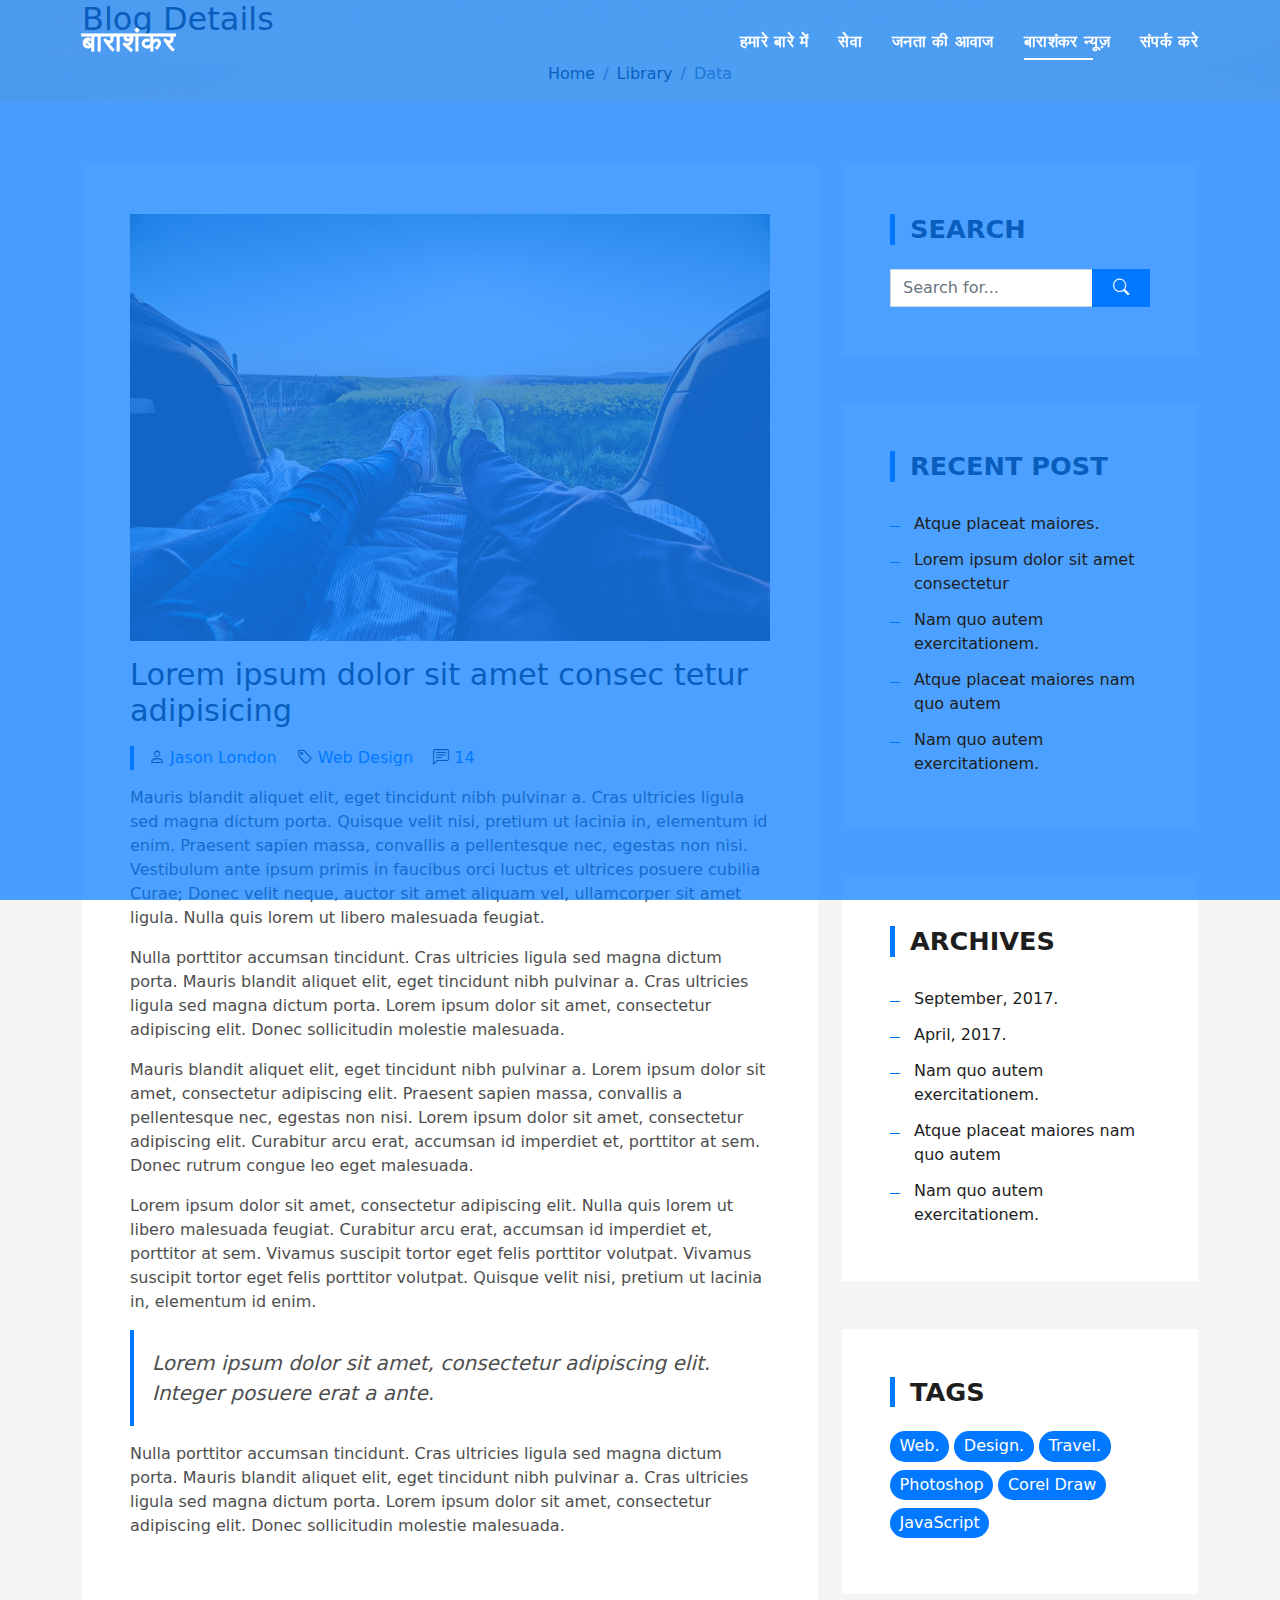
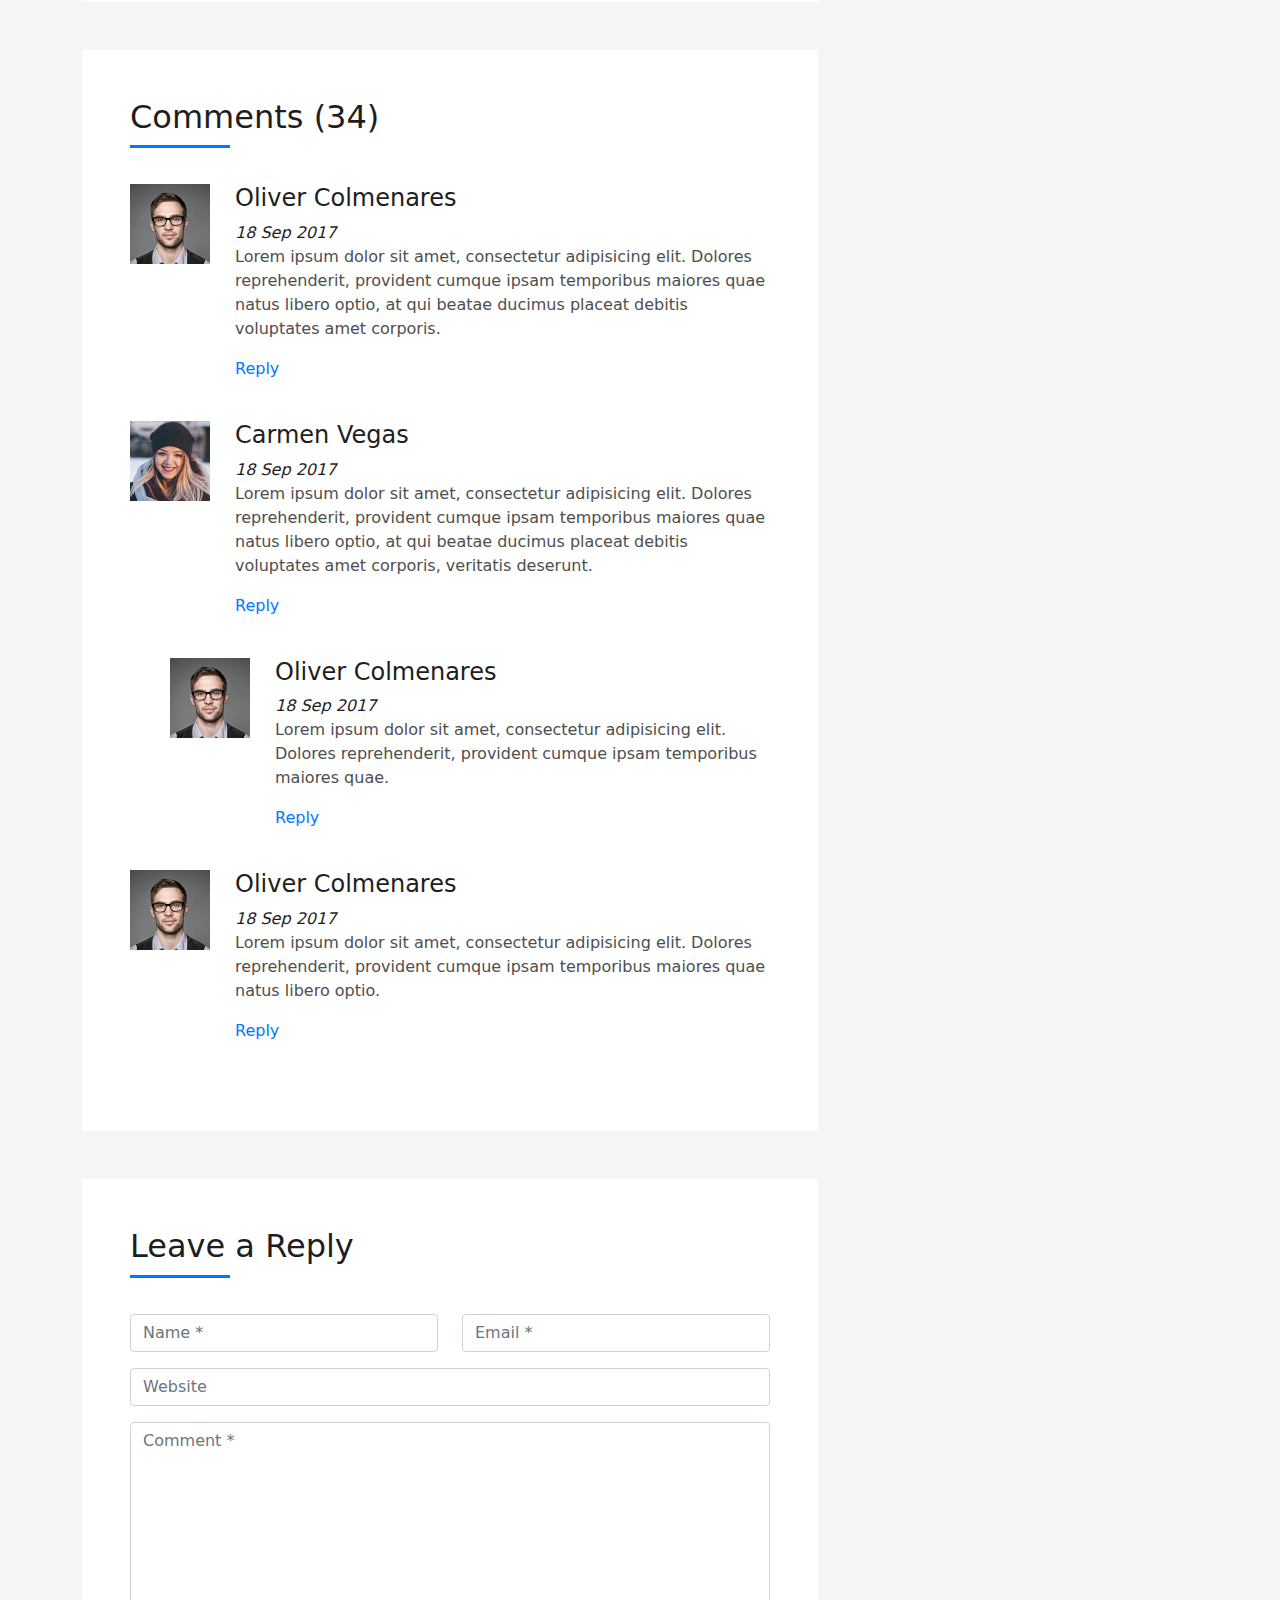
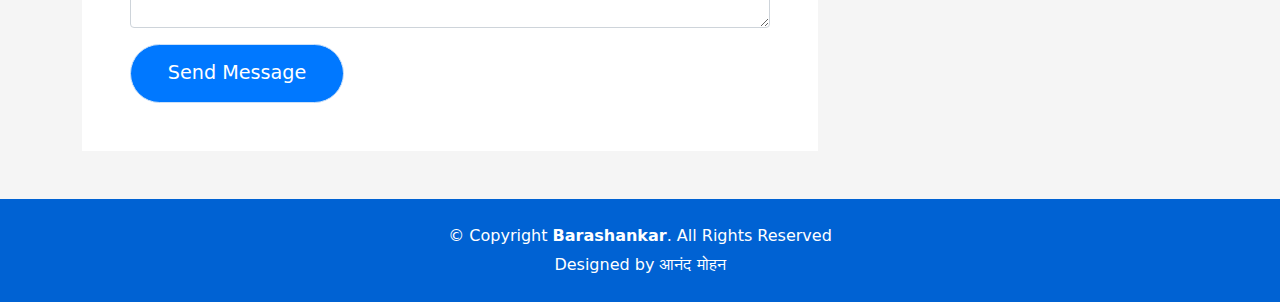
<file: blog-2.html>
<!DOCTYPE html>
<html lang="en">

<head>
  <meta charset="utf-8">
  <meta content="width=device-width, initial-scale=1.0" name="viewport">

  <title>Barashankar</title>
  <meta content="" name="description">
  <meta content="" name="keywords">

  <!-- Favicons -->
  <link href="assets/img/favicon.png" rel="icon">
  <link href="assets/img/apple-touch-icon.png" rel="apple-touch-icon">

  <!-- Vendor CSS Files -->
  <link href="assets/vendor/bootstrap/css/bootstrap.min.css" rel="stylesheet">
  <link href="assets/vendor/bootstrap-icons/bootstrap-icons.css" rel="stylesheet">
  <link href="assets/vendor/glightbox/css/glightbox.min.css" rel="stylesheet">
  <link href="assets/vendor/swiper/swiper-bundle.min.css" rel="stylesheet">

  <!-- Template Main CSS File -->
  <link href="assets/css/style.css" rel="stylesheet">

  
</head>

<body>

  <!-- ======= Header ======= -->
  <header id="header" class="fixed-top">
    <div class="container d-flex align-items-center justify-content-between">

      <h1 class="logo"><a href="index.html">बाराशंकर</a></h1>
     

      <nav id="navbar" class="navbar">
        <ul>
          <li><a class="nav-link scrollto active" href="#hero"></a></li>
          <li><a class="nav-link scrollto" href="#about">हमारे बारे में</a></li>
          <li><a class="nav-link scrollto" href="#services">सेवा</a></li>
          <li><a class="nav-link scrollto " href="#work">जनता की आवाज</a></li>
          <li><a class="nav-link scrollto " href="#blog"> बाराशंकर न्यूज़ </a></li>
         
          <li><a class="nav-link scrollto" href="#contact">संपर्क करे</a></li>
        </ul>
        <i class="bi bi-list mobile-nav-toggle"></i>
      </nav><!-- .navbar -->

    </div>
  </header><!-- End Header -->

  <div class="intro intro-single route bg-image" style="background-image: url(assets/img/overlay-bg.jpg)">
    <div class="overlay-mf"></div>
    <div class="intro-content display-table">
      <div class="table-cell">
        <div class="container">
          <h2 class="intro-title mb-4">Blog Details</h2>
          <ol class="breadcrumb d-flex justify-content-center">
            <li class="breadcrumb-item">
              <a href="#">Home</a>
            </li>
            <li class="breadcrumb-item">
              <a href="#">Library</a>
            </li>
            <li class="breadcrumb-item active">Data</li>
          </ol>
        </div>
      </div>
    </div>
  </div>

  <main id="main">

    <!-- ======= Blog Single Section ======= -->
    <section class="blog-wrapper sect-pt4" id="blog">
      <div class="container">
        <div class="row">
          <div class="col-md-8">
            <div class="post-box">
              <div class="post-thumb">
                <img src="assets/img/post-1.jpg" class="img-fluid" alt="">
              </div>
              <div class="post-meta">
                <h1 class="article-title">Lorem ipsum dolor sit amet consec tetur adipisicing</h1>
                <ul>
                  <li>
                    <span class="bi bi-person"></span>
                    <a href="#">Jason London</a>
                  </li>
                  <li>
                    <span class="bi bi-tag"></span>
                    <a href="#">Web Design</a>
                  </li>
                  <li>
                    <span class="bi bi-chat-left-text"></span>
                    <a href="#">14</a>
                  </li>
                </ul>
              </div>
              <div class="article-content">
                <p>
                  Mauris blandit aliquet elit, eget tincidunt nibh pulvinar a. Cras ultricies ligula sed magna dictum
                  porta. Quisque velit
                  nisi, pretium ut lacinia in, elementum id enim. Praesent sapien massa, convallis a pellentesque
                  nec, egestas non nisi. Vestibulum ante ipsum primis in faucibus orci luctus et ultrices posuere
                  cubilia Curae; Donec velit neque, auctor sit amet aliquam vel, ullamcorper sit amet ligula.
                  Nulla quis lorem ut libero malesuada feugiat.
                </p>
                <p>
                  Nulla porttitor accumsan tincidunt. Cras ultricies ligula sed magna dictum porta. Mauris blandit
                  aliquet elit, eget tincidunt
                  nibh pulvinar a. Cras ultricies ligula sed magna dictum porta. Lorem ipsum dolor sit amet,
                  consectetur adipiscing elit. Donec sollicitudin molestie malesuada.
                </p>
                <p>
                  Mauris blandit aliquet elit, eget tincidunt nibh pulvinar a. Lorem ipsum dolor sit amet, consectetur
                  adipiscing elit. Praesent
                  sapien massa, convallis a pellentesque nec, egestas non nisi. Lorem ipsum dolor sit amet,
                  consectetur adipiscing elit. Curabitur arcu erat, accumsan id imperdiet et, porttitor at
                  sem. Donec rutrum congue leo eget malesuada.
                </p>
                <p>
                  Lorem ipsum dolor sit amet, consectetur adipiscing elit. Nulla quis lorem ut libero malesuada feugiat.
                  Curabitur arcu erat,
                  accumsan id imperdiet et, porttitor at sem. Vivamus suscipit tortor eget felis porttitor
                  volutpat. Vivamus suscipit tortor eget felis porttitor volutpat. Quisque velit nisi, pretium
                  ut lacinia in, elementum id enim.
                </p>
                <blockquote class="blockquote">
                  <p class="mb-0">Lorem ipsum dolor sit amet, consectetur adipiscing elit. Integer posuere erat a ante.</p>
                </blockquote>
                <p>
                  Nulla porttitor accumsan tincidunt. Cras ultricies ligula sed magna dictum porta. Mauris blandit
                  aliquet elit, eget tincidunt
                  nibh pulvinar a. Cras ultricies ligula sed magna dictum porta. Lorem ipsum dolor sit amet,
                  consectetur adipiscing elit. Donec sollicitudin molestie malesuada.
                </p>
              </div>
            </div>
            <div class="box-comments">
              <div class="title-box-2">
                <h4 class="title-comments title-left">Comments (34)</h4>
              </div>
              <ul class="list-comments">
                <li>
                  <div class="comment-avatar">
                    <img src="assets/img/testimonial-2.jpg" alt="">
                  </div>
                  <div class="comment-details">
                    <h4 class="comment-author">Oliver Colmenares</h4>
                    <span>18 Sep 2017</span>
                    <p>
                      Lorem ipsum dolor sit amet, consectetur adipisicing elit. Dolores reprehenderit, provident cumque
                      ipsam temporibus maiores
                      quae natus libero optio, at qui beatae ducimus placeat debitis voluptates amet corporis.
                    </p>
                    <a href="3">Reply</a>
                  </div>
                </li>
                <li>
                  <div class="comment-avatar">
                    <img src="assets/img/testimonial-4.jpg" alt="">
                  </div>
                  <div class="comment-details">
                    <h4 class="comment-author">Carmen Vegas</h4>
                    <span>18 Sep 2017</span>
                    <p>
                      Lorem ipsum dolor sit amet, consectetur adipisicing elit. Dolores reprehenderit, provident cumque
                      ipsam temporibus maiores
                      quae natus libero optio, at qui beatae ducimus placeat debitis voluptates amet corporis,
                      veritatis deserunt.
                    </p>
                    <a href="3">Reply</a>
                  </div>
                </li>
                <li class="comment-children">
                  <div class="comment-avatar">
                    <img src="assets/img/testimonial-2.jpg" alt="">
                  </div>
                  <div class="comment-details">
                    <h4 class="comment-author">Oliver Colmenares</h4>
                    <span>18 Sep 2017</span>
                    <p>
                      Lorem ipsum dolor sit amet, consectetur adipisicing elit. Dolores reprehenderit, provident cumque
                      ipsam temporibus maiores
                      quae.
                    </p>
                    <a href="3">Reply</a>
                  </div>
                </li>
                <li>
                  <div class="comment-avatar">
                    <img src="assets/img/testimonial-2.jpg" alt="">
                  </div>
                  <div class="comment-details">
                    <h4 class="comment-author">Oliver Colmenares</h4>
                    <span>18 Sep 2017</span>
                    <p>
                      Lorem ipsum dolor sit amet, consectetur adipisicing elit. Dolores reprehenderit, provident cumque
                      ipsam temporibus maiores
                      quae natus libero optio.
                    </p>
                    <a href="3">Reply</a>
                  </div>
                </li>
              </ul>
            </div>
            <div class="form-comments">
              <div class="title-box-2">
                <h3 class="title-left">
                  Leave a Reply
                </h3>
              </div>
              <form class="form-mf">
                <div class="row">
                  <div class="col-md-6 mb-3">
                    <div class="form-group">
                      <input type="text" class="form-control input-mf" id="inputName" placeholder="Name *" required>
                    </div>
                  </div>
                  <div class="col-md-6 mb-3">
                    <div class="form-group">
                      <input type="email" class="form-control input-mf" id="inputEmail1" placeholder="Email *" required>
                    </div>
                  </div>
                  <div class="col-md-12 mb-3">
                    <div class="form-group">
                      <input type="url" class="form-control input-mf" id="inputUrl" placeholder="Website">
                    </div>
                  </div>
                  <div class="col-md-12 mb-3">
                    <div class="form-group">
                      <textarea id="textMessage" class="form-control input-mf" placeholder="Comment *" name="message" cols="45" rows="8" required></textarea>
                    </div>
                  </div>
                  <div class="col-md-12">
                    <button type="submit" class="button button-a button-big button-rouded">Send Message</button>
                  </div>
                </div>
              </form>
            </div>
          </div>
          <div class="col-md-4">
            <div class="widget-sidebar sidebar-search">
              <h5 class="sidebar-title">Search</h5>
              <div class="sidebar-content">
                <form>
                  <div class="input-group">
                    <input type="text" class="form-control" placeholder="Search for..." aria-label="Search for...">
                    <span class="input-group-btn">
                      <button class="btn btn-secondary btn-search" type="button">
                        <span class="bi bi-search"></span>
                      </button>
                    </span>
                  </div>
                </form>
              </div>
            </div>
            <div class="widget-sidebar">
              <h5 class="sidebar-title">Recent Post</h5>
              <div class="sidebar-content">
                <ul class="list-sidebar">
                  <li>
                    <a href="#">Atque placeat maiores.</a>
                  </li>
                  <li>
                    <a href="#">Lorem ipsum dolor sit amet consectetur</a>
                  </li>
                  <li>
                    <a href="#">Nam quo autem exercitationem.</a>
                  </li>
                  <li>
                    <a href="#">Atque placeat maiores nam quo autem</a>
                  </li>
                  <li>
                    <a href="#">Nam quo autem exercitationem.</a>
                  </li>
                </ul>
              </div>
            </div>
            <div class="widget-sidebar">
              <h5 class="sidebar-title">Archives</h5>
              <div class="sidebar-content">
                <ul class="list-sidebar">
                  <li>
                    <a href="#">September, 2017.</a>
                  </li>
                  <li>
                    <a href="#">April, 2017.</a>
                  </li>
                  <li>
                    <a href="#">Nam quo autem exercitationem.</a>
                  </li>
                  <li>
                    <a href="#">Atque placeat maiores nam quo autem</a>
                  </li>
                  <li>
                    <a href="#">Nam quo autem exercitationem.</a>
                  </li>
                </ul>
              </div>
            </div>
            <div class="widget-sidebar widget-tags">
              <h5 class="sidebar-title">Tags</h5>
              <div class="sidebar-content">
                <ul>
                  <li>
                    <a href="#">Web.</a>
                  </li>
                  <li>
                    <a href="#">Design.</a>
                  </li>
                  <li>
                    <a href="#">Travel.</a>
                  </li>
                  <li>
                    <a href="#">Photoshop</a>
                  </li>
                  <li>
                    <a href="#">Corel Draw</a>
                  </li>
                  <li>
                    <a href="#">JavaScript</a>
                  </li>
                </ul>
              </div>
            </div>
          </div>
        </div>
      </div>
    </section><!-- End Blog Single Section -->

  </main><!-- End #main -->

  <!-- ======= Footer ======= -->
  <footer>
    <div class="container">
      <div class="row">
        <div class="col-sm-12">
          <div class="copyright-box">
            <p class="copyright">&copy; Copyright <strong>Barashankar</strong>. All Rights Reserved</p>
            <div class="credits">
              
              Designed by <a href="https://github.com/itanand">आनंद मोहन </a>
            </div>
          </div>
        </div>
      </div>
    </div>
  </footer><!-- End  Footer -->

  <div id="preloader"></div>
  <a href="#" class="back-to-top d-flex align-items-center justify-content-center"><i class="bi bi-arrow-up-short"></i></a>

  <!-- Vendor JS Files -->
  <script src="assets/vendor/bootstrap/js/bootstrap.bundle.min.js"></script>
  <script src="assets/vendor/glightbox/js/glightbox.min.js"></script>
  <script src="assets/vendor/php-email-form/validate.js"></script>
  <script src="assets/vendor/purecounter/purecounter.js"></script>
  <script src="assets/vendor/swiper/swiper-bundle.min.js"></script>
  <script src="assets/vendor/typed.js/typed.min.js"></script>

  <!-- Template Main JS File -->
  <script src="assets/js/main.js"></script>

</body>

</html>
</file>
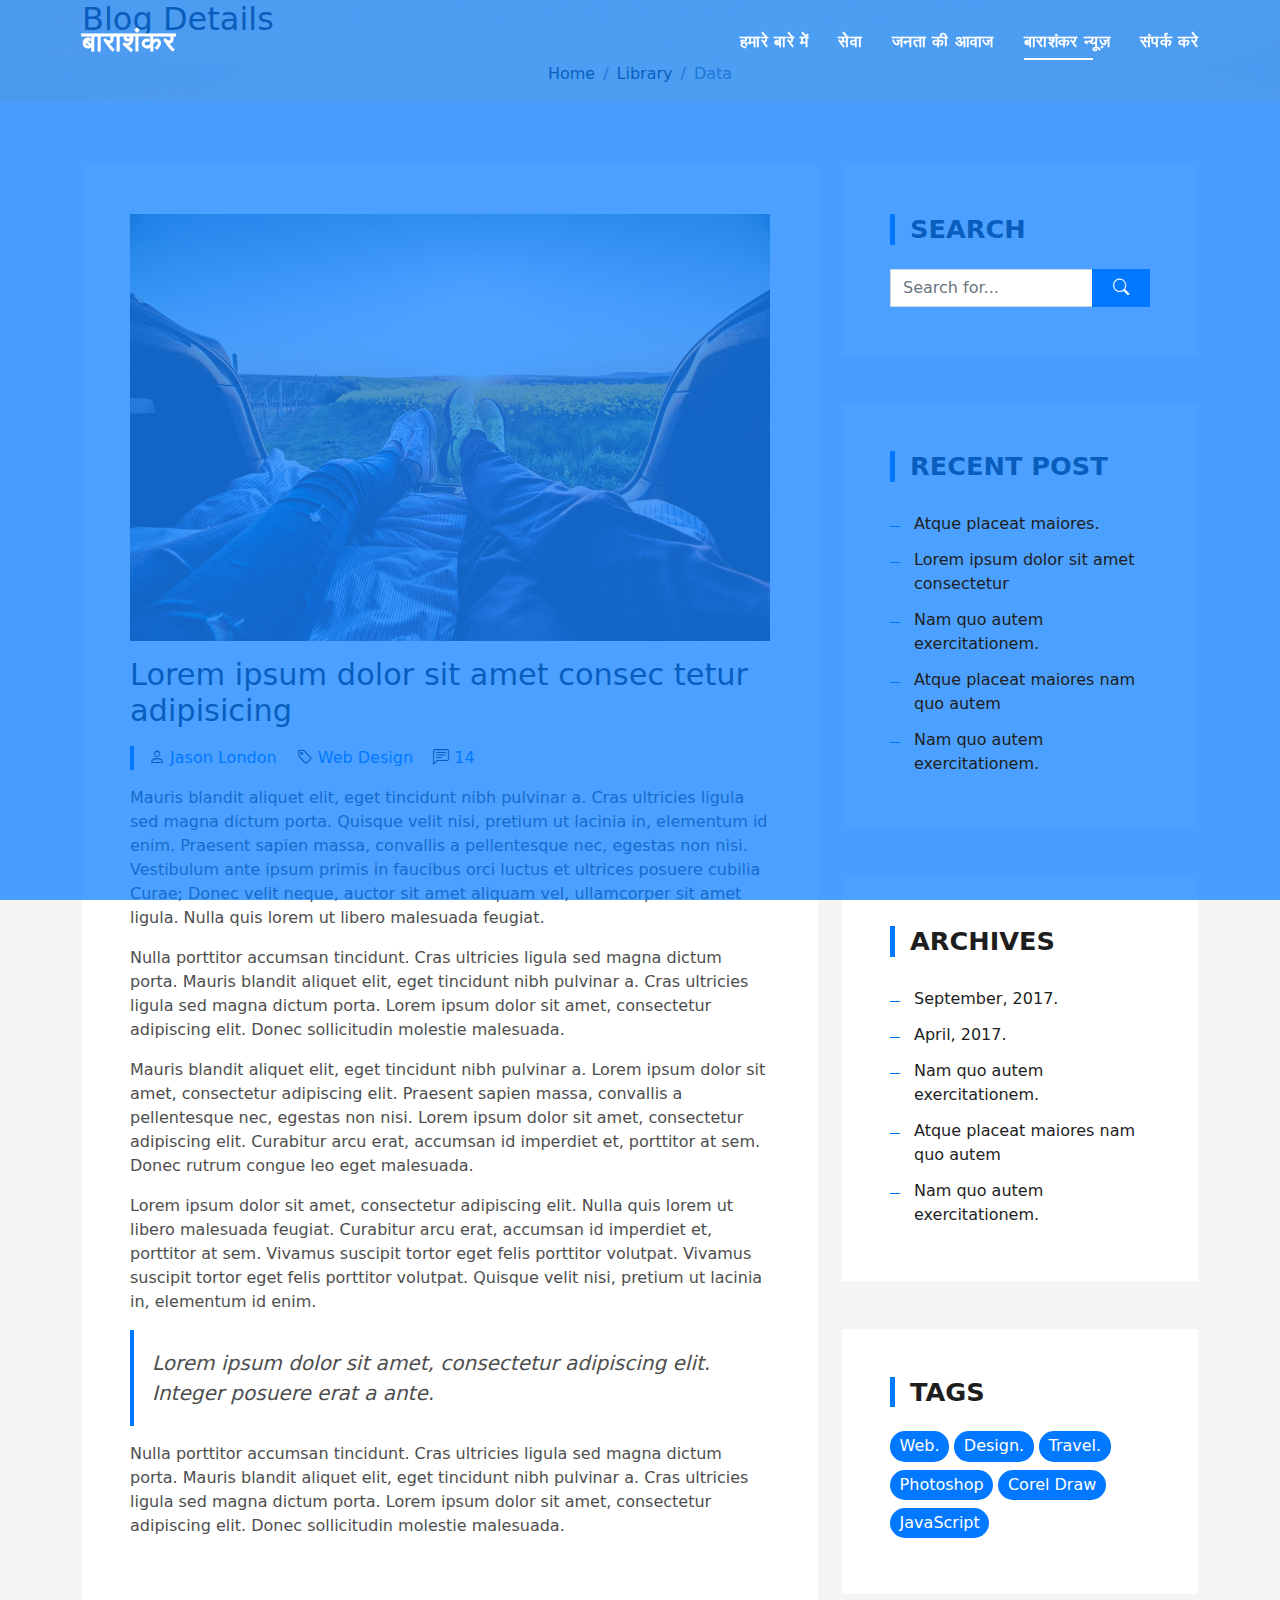
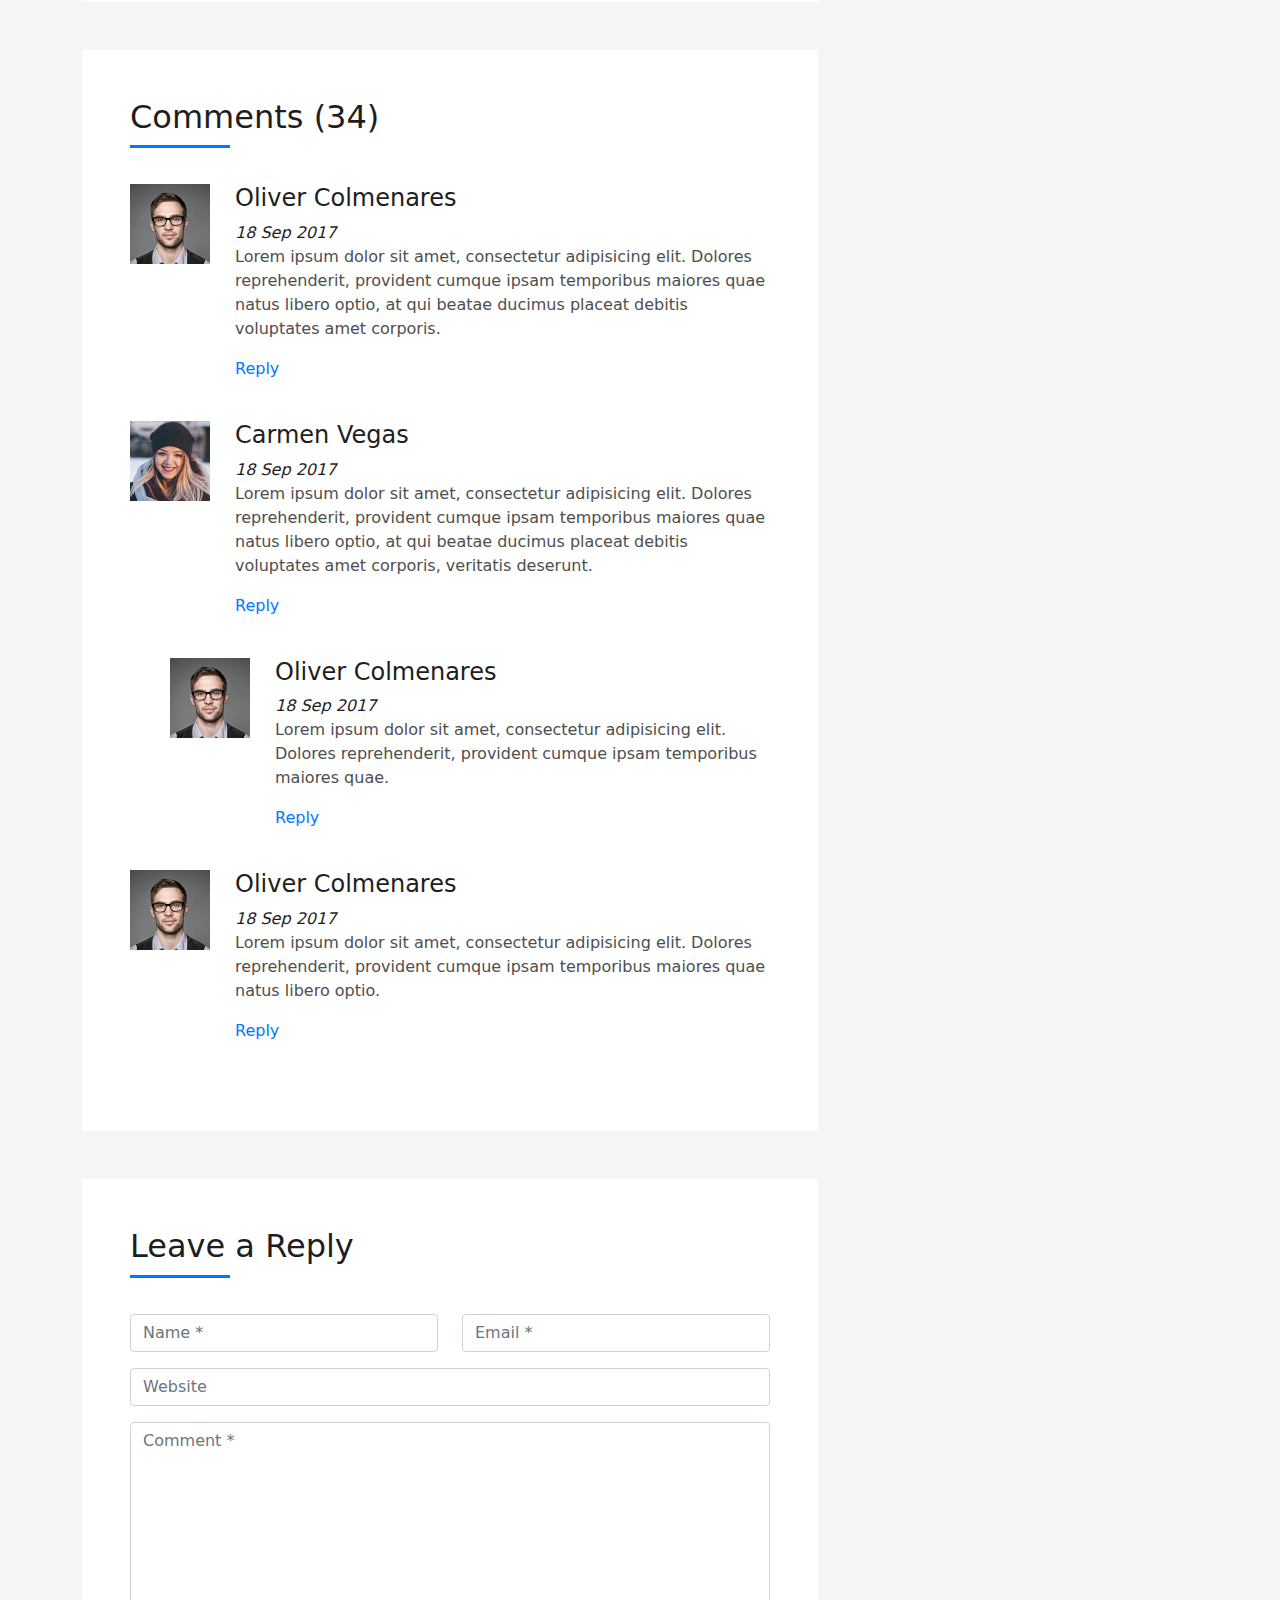
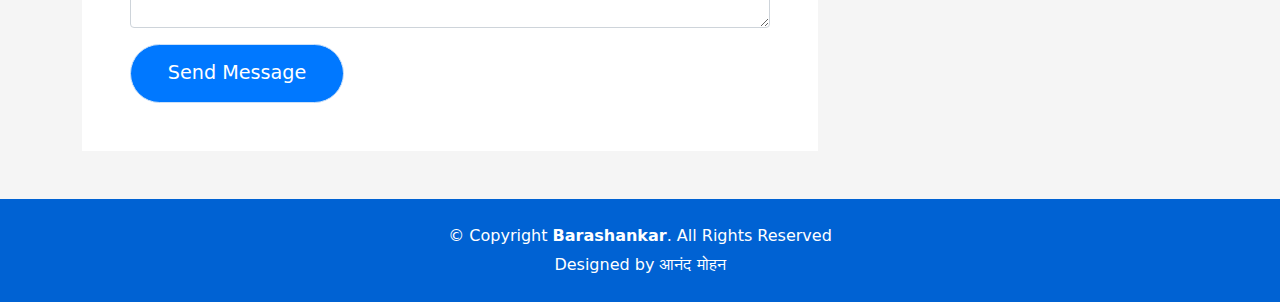
<file: blog-single.html>
<!DOCTYPE html>
<html lang="en">

<head>
  <meta charset="utf-8">
  <meta content="width=device-width, initial-scale=1.0" name="viewport">

  <title>DevFolio Bootstrap Portfolio Template - Blog Single</title>
  <meta content="" name="description">
  <meta content="" name="keywords">

  <!-- Favicons -->
  <link href="assets/img/favicon.png" rel="icon">
  <link href="assets/img/apple-touch-icon.png" rel="apple-touch-icon">

  <!-- Vendor CSS Files -->
  <link href="assets/vendor/bootstrap/css/bootstrap.min.css" rel="stylesheet">
  <link href="assets/vendor/bootstrap-icons/bootstrap-icons.css" rel="stylesheet">
  <link href="assets/vendor/glightbox/css/glightbox.min.css" rel="stylesheet">
  <link href="assets/vendor/swiper/swiper-bundle.min.css" rel="stylesheet">

  <!-- Template Main CSS File -->
  <link href="assets/css/style.css" rel="stylesheet">

  <!-- =======================================================
  * Template Name: DevFolio - v4.5.0
  * Template URL: https://bootstrapmade.com/devfolio-bootstrap-portfolio-html-template/
  * Author: BootstrapMade.com
  * License: https://bootstrapmade.com/license/
  ======================================================== -->
</head>

<body>

  <!-- ======= Header ======= -->
  <header id="header" class="fixed-top">
    <div class="container d-flex align-items-center justify-content-between">

      <h1 class="logo"><a href="index.html">बाराशंकर</a></h1>
     

      <nav id="navbar" class="navbar">
        <ul>
          <li><a class="nav-link scrollto active" href="#hero"></a></li>
          <li><a class="nav-link scrollto" href="#about">हमारे बारे में</a></li>
          <li><a class="nav-link scrollto" href="#services">सेवा</a></li>
          <li><a class="nav-link scrollto " href="#work">जनता की आवाज</a></li>
          <li><a class="nav-link scrollto " href="#blog"> बाराशंकर न्यूज़ </a></li>
         
          <li><a class="nav-link scrollto" href="#contact">संपर्क करे</a></li>
        </ul>
        <i class="bi bi-list mobile-nav-toggle"></i>
      </nav><!-- .navbar -->

    </div>
  </header><!-- End Header -->

  <div class="intro intro-single route bg-image" style="background-image: url(assets/img/overlay-bg.jpg)">
    <div class="overlay-mf"></div>
    <div class="intro-content display-table">
      <div class="table-cell">
        <div class="container">
          <h2 class="intro-title mb-4">Blog Details</h2>
          <ol class="breadcrumb d-flex justify-content-center">
            <li class="breadcrumb-item">
              <a href="#">Home</a>
            </li>
            <li class="breadcrumb-item">
              <a href="#">Library</a>
            </li>
            <li class="breadcrumb-item active">Data</li>
          </ol>
        </div>
      </div>
    </div>
  </div>

  <main id="main">

    <!-- ======= Blog Single Section ======= -->
    <section class="blog-wrapper sect-pt4" id="blog">
      <div class="container">
        <div class="row">
          <div class="col-md-8">
            <div class="post-box">
              <div class="post-thumb">
                <img src="assets/img/post-1.jpg" class="img-fluid" alt="">
              </div>
              <div class="post-meta">
                <h1 class="article-title">Lorem ipsum dolor sit amet consec tetur adipisicing</h1>
                <ul>
                  <li>
                    <span class="bi bi-person"></span>
                    <a href="#">Jason London</a>
                  </li>
                  <li>
                    <span class="bi bi-tag"></span>
                    <a href="#">Web Design</a>
                  </li>
                  <li>
                    <span class="bi bi-chat-left-text"></span>
                    <a href="#">14</a>
                  </li>
                </ul>
              </div>
              <div class="article-content">
                <p>
                  Mauris blandit aliquet elit, eget tincidunt nibh pulvinar a. Cras ultricies ligula sed magna dictum
                  porta. Quisque velit
                  nisi, pretium ut lacinia in, elementum id enim. Praesent sapien massa, convallis a pellentesque
                  nec, egestas non nisi. Vestibulum ante ipsum primis in faucibus orci luctus et ultrices posuere
                  cubilia Curae; Donec velit neque, auctor sit amet aliquam vel, ullamcorper sit amet ligula.
                  Nulla quis lorem ut libero malesuada feugiat.
                </p>
                <p>
                  Nulla porttitor accumsan tincidunt. Cras ultricies ligula sed magna dictum porta. Mauris blandit
                  aliquet elit, eget tincidunt
                  nibh pulvinar a. Cras ultricies ligula sed magna dictum porta. Lorem ipsum dolor sit amet,
                  consectetur adipiscing elit. Donec sollicitudin molestie malesuada.
                </p>
                <p>
                  Mauris blandit aliquet elit, eget tincidunt nibh pulvinar a. Lorem ipsum dolor sit amet, consectetur
                  adipiscing elit. Praesent
                  sapien massa, convallis a pellentesque nec, egestas non nisi. Lorem ipsum dolor sit amet,
                  consectetur adipiscing elit. Curabitur arcu erat, accumsan id imperdiet et, porttitor at
                  sem. Donec rutrum congue leo eget malesuada.
                </p>
                <p>
                  Lorem ipsum dolor sit amet, consectetur adipiscing elit. Nulla quis lorem ut libero malesuada feugiat.
                  Curabitur arcu erat,
                  accumsan id imperdiet et, porttitor at sem. Vivamus suscipit tortor eget felis porttitor
                  volutpat. Vivamus suscipit tortor eget felis porttitor volutpat. Quisque velit nisi, pretium
                  ut lacinia in, elementum id enim.
                </p>
                <blockquote class="blockquote">
                  <p class="mb-0">Lorem ipsum dolor sit amet, consectetur adipiscing elit. Integer posuere erat a ante.</p>
                </blockquote>
                <p>
                  Nulla porttitor accumsan tincidunt. Cras ultricies ligula sed magna dictum porta. Mauris blandit
                  aliquet elit, eget tincidunt
                  nibh pulvinar a. Cras ultricies ligula sed magna dictum porta. Lorem ipsum dolor sit amet,
                  consectetur adipiscing elit. Donec sollicitudin molestie malesuada.
                </p>
              </div>
            </div>
            <div class="box-comments">
              <div class="title-box-2">
                <h4 class="title-comments title-left">Comments (34)</h4>
              </div>
              <ul class="list-comments">
                <li>
                  <div class="comment-avatar">
                    <img src="assets/img/testimonial-2.jpg" alt="">
                  </div>
                  <div class="comment-details">
                    <h4 class="comment-author">Oliver Colmenares</h4>
                    <span>18 Sep 2017</span>
                    <p>
                      Lorem ipsum dolor sit amet, consectetur adipisicing elit. Dolores reprehenderit, provident cumque
                      ipsam temporibus maiores
                      quae natus libero optio, at qui beatae ducimus placeat debitis voluptates amet corporis.
                    </p>
                    <a href="3">Reply</a>
                  </div>
                </li>
                <li>
                  <div class="comment-avatar">
                    <img src="assets/img/testimonial-4.jpg" alt="">
                  </div>
                  <div class="comment-details">
                    <h4 class="comment-author">Carmen Vegas</h4>
                    <span>18 Sep 2017</span>
                    <p>
                      Lorem ipsum dolor sit amet, consectetur adipisicing elit. Dolores reprehenderit, provident cumque
                      ipsam temporibus maiores
                      quae natus libero optio, at qui beatae ducimus placeat debitis voluptates amet corporis,
                      veritatis deserunt.
                    </p>
                    <a href="3">Reply</a>
                  </div>
                </li>
                <li class="comment-children">
                  <div class="comment-avatar">
                    <img src="assets/img/testimonial-2.jpg" alt="">
                  </div>
                  <div class="comment-details">
                    <h4 class="comment-author">Oliver Colmenares</h4>
                    <span>18 Sep 2017</span>
                    <p>
                      Lorem ipsum dolor sit amet, consectetur adipisicing elit. Dolores reprehenderit, provident cumque
                      ipsam temporibus maiores
                      quae.
                    </p>
                    <a href="3">Reply</a>
                  </div>
                </li>
                <li>
                  <div class="comment-avatar">
                    <img src="assets/img/testimonial-2.jpg" alt="">
                  </div>
                  <div class="comment-details">
                    <h4 class="comment-author">Oliver Colmenares</h4>
                    <span>18 Sep 2017</span>
                    <p>
                      Lorem ipsum dolor sit amet, consectetur adipisicing elit. Dolores reprehenderit, provident cumque
                      ipsam temporibus maiores
                      quae natus libero optio.
                    </p>
                    <a href="3">Reply</a>
                  </div>
                </li>
              </ul>
            </div>
            <div class="form-comments">
              <div class="title-box-2">
                <h3 class="title-left">
                  Leave a Reply
                </h3>
              </div>
              <form class="form-mf">
                <div class="row">
                  <div class="col-md-6 mb-3">
                    <div class="form-group">
                      <input type="text" class="form-control input-mf" id="inputName" placeholder="Name *" required>
                    </div>
                  </div>
                  <div class="col-md-6 mb-3">
                    <div class="form-group">
                      <input type="email" class="form-control input-mf" id="inputEmail1" placeholder="Email *" required>
                    </div>
                  </div>
                  <div class="col-md-12 mb-3">
                    <div class="form-group">
                      <input type="url" class="form-control input-mf" id="inputUrl" placeholder="Website">
                    </div>
                  </div>
                  <div class="col-md-12 mb-3">
                    <div class="form-group">
                      <textarea id="textMessage" class="form-control input-mf" placeholder="Comment *" name="message" cols="45" rows="8" required></textarea>
                    </div>
                  </div>
                  <div class="col-md-12">
                    <button type="submit" class="button button-a button-big button-rouded">Send Message</button>
                  </div>
                </div>
              </form>
            </div>
          </div>
          <div class="col-md-4">
            <div class="widget-sidebar sidebar-search">
              <h5 class="sidebar-title">Search</h5>
              <div class="sidebar-content">
                <form>
                  <div class="input-group">
                    <input type="text" class="form-control" placeholder="Search for..." aria-label="Search for...">
                    <span class="input-group-btn">
                      <button class="btn btn-secondary btn-search" type="button">
                        <span class="bi bi-search"></span>
                      </button>
                    </span>
                  </div>
                </form>
              </div>
            </div>
            <div class="widget-sidebar">
              <h5 class="sidebar-title">Recent Post</h5>
              <div class="sidebar-content">
                <ul class="list-sidebar">
                  <li>
                    <a href="#">Atque placeat maiores.</a>
                  </li>
                  <li>
                    <a href="#">Lorem ipsum dolor sit amet consectetur</a>
                  </li>
                  <li>
                    <a href="#">Nam quo autem exercitationem.</a>
                  </li>
                  <li>
                    <a href="#">Atque placeat maiores nam quo autem</a>
                  </li>
                  <li>
                    <a href="#">Nam quo autem exercitationem.</a>
                  </li>
                </ul>
              </div>
            </div>
            <div class="widget-sidebar">
              <h5 class="sidebar-title">Archives</h5>
              <div class="sidebar-content">
                <ul class="list-sidebar">
                  <li>
                    <a href="#">September, 2017.</a>
                  </li>
                  <li>
                    <a href="#">April, 2017.</a>
                  </li>
                  <li>
                    <a href="#">Nam quo autem exercitationem.</a>
                  </li>
                  <li>
                    <a href="#">Atque placeat maiores nam quo autem</a>
                  </li>
                  <li>
                    <a href="#">Nam quo autem exercitationem.</a>
                  </li>
                </ul>
              </div>
            </div>
            <div class="widget-sidebar widget-tags">
              <h5 class="sidebar-title">Tags</h5>
              <div class="sidebar-content">
                <ul>
                  <li>
                    <a href="#">Web.</a>
                  </li>
                  <li>
                    <a href="#">Design.</a>
                  </li>
                  <li>
                    <a href="#">Travel.</a>
                  </li>
                  <li>
                    <a href="#">Photoshop</a>
                  </li>
                  <li>
                    <a href="#">Corel Draw</a>
                  </li>
                  <li>
                    <a href="#">JavaScript</a>
                  </li>
                </ul>
              </div>
            </div>
          </div>
        </div>
      </div>
    </section><!-- End Blog Single Section -->

  </main><!-- End #main -->

  <!-- ======= Footer ======= -->
  <footer>
    <div class="container">
      <div class="row">
        <div class="col-sm-12">
          <div class="copyright-box">
            <p class="copyright">&copy; Copyright <strong>Barashankar</strong>. All Rights Reserved</p>
            <div class="credits">
              
              Designed by <a href="https://github.com/itanand">आनंद मोहन </a>
            </div>
          </div>
        </div>
      </div>
    </div>
  </footer><!-- End  Footer -->

  <div id="preloader"></div>
  <a href="#" class="back-to-top d-flex align-items-center justify-content-center"><i class="bi bi-arrow-up-short"></i></a>

  <!-- Vendor JS Files -->
  <script src="assets/vendor/bootstrap/js/bootstrap.bundle.min.js"></script>
  <script src="assets/vendor/glightbox/js/glightbox.min.js"></script>
  <script src="assets/vendor/php-email-form/validate.js"></script>
  <script src="assets/vendor/purecounter/purecounter.js"></script>
  <script src="assets/vendor/swiper/swiper-bundle.min.js"></script>
  <script src="assets/vendor/typed.js/typed.min.js"></script>

  <!-- Template Main JS File -->
  <script src="assets/js/main.js"></script>

</body>

</html>
</file>
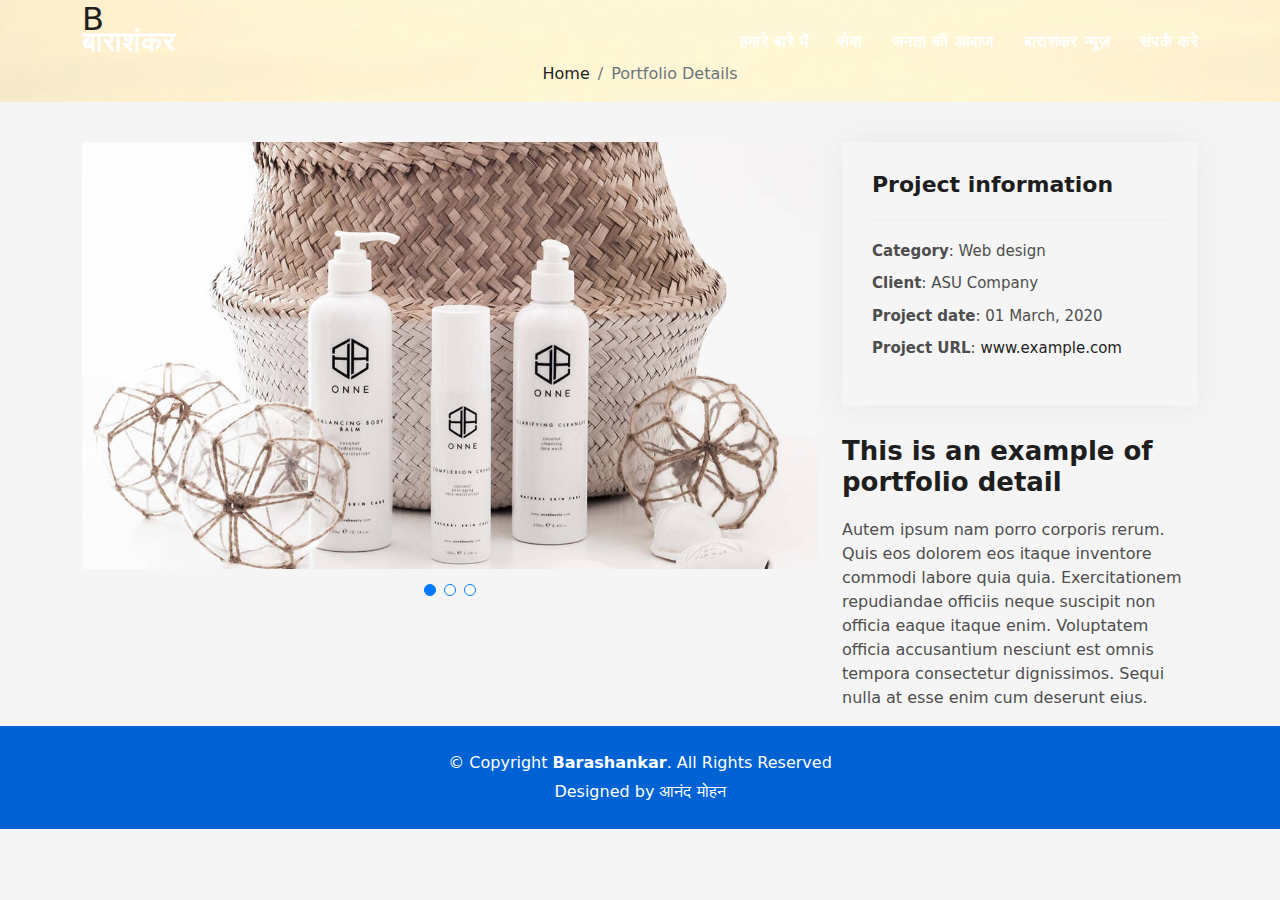
<file: details.html>
<!DOCTYPE html>
<html lang="en">

<head>
  <meta charset="utf-8">
  <meta content="width=device-width, initial-scale=1.0" name="viewport">

  <title>बाराशंकर</title>
  <meta content="" name="description">
  <meta content="" name="keywords">

  <!-- Favicons -->
  <link href="assets/img/favicon.png" rel="icon">
  <link href="assets/img/apple-touch-icon.png" rel="apple-touch-icon">

  <!-- Vendor CSS Files -->
  <link href="assets/vendor/bootstrap/css/bootstrap.min.css" rel="stylesheet">
  <link href="assets/vendor/bootstrap-icons/bootstrap-icons.css" rel="stylesheet">
  <link href="assets/vendor/glightbox/css/glightbox.min.css" rel="stylesheet">
  <link href="assets/vendor/swiper/swiper-bundle.min.css" rel="stylesheet">

  <!-- Template Main CSS File -->
  <link href="assets/css/style.css" rel="stylesheet">

 
</head>

<body>

  <!-- ======= Header ======= -->
  <header id="header" class="fixed-top">
    <div class="container d-flex align-items-center justify-content-between">

      <h1 class="logo"><a href="index.html">बाराशंकर</a></h1>
    

      <nav id="navbar" class="navbar">
        <ul>
          <li><a class="nav-link scrollto active" href="#hero"></a></li>
          <li><a class="nav-link scrollto" href="#about">हमारे बारे में</a></li>
          <li><a class="nav-link scrollto" href="#services">सेवा</a></li>
          <li><a class="nav-link scrollto " href="#work">जनता की आवाज</a></li>
          <li><a class="nav-link scrollto " href="#blog"> बाराशंकर न्यूज़ </a></li>
         
          <li><a class="nav-link scrollto" href="#contact">संपर्क करे</a></li>
        </ul>
        <i class="bi bi-list mobile-nav-toggle"></i>
      </nav><!-- .navbar -->

    </div>
  </header><!-- End Header -->

  <div class="intro intro-single route bg-image" style="background-image: url(assets/img/overlay-bg.jpg)">
    <div class="overlay-mn"></div>
    <div class="intro-content display-table">
      <div class="table-cell">
        <div class="container">
          <h2 class="intro-title mb-4">B</h2>
          <ol class="breadcrumb d-flex justify-content-center">
            <li class="breadcrumb-item">
              <a href="#">Home</a>
            </li>
            <li class="breadcrumb-item active">Portfolio Details</li>
          </ol>
        </div>
      </div>
    </div>
  </div>

  <main id="main">

    <!-- ======= Portfolio Details Section ======= -->
    <section id="portfolio-details" class="portfolio-details">
      <div class="container">

        <div class="row gy-4">

          <div class="col-lg-8">
            <div class="portfolio-details-slider swiper">
              <div class="swiper-wrapper align-items-center">

                <div class="swiper-slide">
                  <img src="assets/img/portfolio-details-1.jpg" alt="">
                </div>

                <div class="swiper-slide">
                  <img src="assets/img/portfolio-details-2.jpg" alt="">
                </div>

                <div class="swiper-slide">
                  <img src="assets/img/portfolio-details-3.jpg" alt="">
                </div>

              </div>
              <div class="swiper-pagination"></div>
            </div>
          </div>

          <div class="col-lg-4">
            <div class="portfolio-info">
              <h3>Project information</h3>
              <ul>
                <li><strong>Category</strong>: Web design</li>
                <li><strong>Client</strong>: ASU Company</li>
                <li><strong>Project date</strong>: 01 March, 2020</li>
                <li><strong>Project URL</strong>: <a href="#">www.example.com</a></li>
              </ul>
            </div>
            <div class="portfolio-description">
              <h2>This is an example of portfolio detail</h2>
              <p>
                Autem ipsum nam porro corporis rerum. Quis eos dolorem eos itaque inventore commodi labore quia quia. Exercitationem repudiandae officiis neque suscipit non officia eaque itaque enim. Voluptatem officia accusantium nesciunt est omnis tempora consectetur dignissimos. Sequi nulla at esse enim cum deserunt eius.
              </p>
            </div>
          </div>

        </div>

      </div>
    </section>

  </main><!-- End #main -->

 
  <!-- ======= Footer ======= -->
  <footer>
    <div class="container">
      <div class="row">
        <div class="col-sm-12">
          <div class="copyright-box">
            <p class="copyright">&copy; Copyright <strong>Barashankar</strong>. All Rights Reserved</p>
            <div class="credits">
              
              Designed by <a href="https://github.com/itanand">आनंद मोहन </a>
            </div>
          </div>
        </div>
      </div>
    </div>
  </footer><!-- End  Footer -->

  <div id="preloader"></div>
  <a href="#" class="back-to-top d-flex align-items-center justify-content-center"><i class="bi bi-arrow-up-short"></i></a>

  <!-- Vendor JS Files -->
  <script src="assets/vendor/bootstrap/js/bootstrap.bundle.min.js"></script>
  <script src="assets/vendor/glightbox/js/glightbox.min.js"></script>
  <script src="assets/vendor/php-email-form/validate.js"></script>
  <script src="assets/vendor/purecounter/purecounter.js"></script>
  <script src="assets/vendor/swiper/swiper-bundle.min.js"></script>
  <script src="assets/vendor/typed.js/typed.min.js"></script>

  <!-- Template Main JS File -->
  <script src="assets/js/main.js"></script>

</body>

</html>
</file>
<file: assets/css/style.css>
/**
* Template Name: DevFolio - v4.5.0
* Template URL: https://bootstrapmade.com/devfolio-bootstrap-portfolio-html-template/
* Author: BootstrapMade.com
* License: https://bootstrapmade.com/license/
*/

/*--------------------------------------------------------------
# General
--------------------------------------------------------------*/
body {
  background-color: #f5f5f5;
  color: #4e4e4e;
}

h1,
h2,
h3,
h4,
h5,
h6 {
  color: #1e1e1e;
}

a {
  color: #1e1e1e;
  text-decoration: none;
  transition: all 0.5s ease-in-out;
}
a:hover {
  color: #0078ff;
  text-decoration: none;
  transition: all 0.5s ease-in-out;
}

.p-r {
  position: relative;
}

.color-a {
  text-decoration: none;
  color: #0078ff;
}

.color-d {
  color: #f5f5f5;
}

.color-text-a {
  text-decoration: none;
  color: #4e4e4e;
}

.box-shadow, .card-blog, .work-box, .service-box, .paralax-mf {
  box-shadow: 0 13px 8px -10px rgba(0, 0, 0, 0.1);
}

.box-shadow-a, .button:hover {
  text-decoration: none;
  box-shadow: 0 0 0 4px #cde1f8;
}

.display-5 {
  font-size: 2.5rem;
  font-weight: 300;
  line-height: 1.1;
}

.display-6 {
  font-size: 2rem;
  font-weight: 300;
  line-height: 1.1;
}

.avatar {
  width: 32px;
  height: 32px;
  margin-right: 4px;
  overflow: hidden;
}

.bg-image {
  background-repeat: no-repeat;
  background-attachment: fixed;
  background-size: cover;
  background-position: center center;
}
@media (max-width: 1024px) {
  .bg-image {
    background-attachment: scroll;
  }
}

.overlay-mf {
  background-color: #0078ff;
}


.overlay-mf {
  position: absolute;
  top: 0;
  left: 0px;
  padding: 0;
  height: 100%;
  width: 100%;
  opacity: 0.7;
}
.overlay-mn{
  background-color: none;
}



.paralax-mf {
  position: relative;
  padding: 8rem 0;
}

.display-table {
  width: 100%;
  height: 100%;
  display: table;
}

.table-cell {
  display: table-cell;
  vertical-align: middle;
}

/*--/ Sections /--*/
.sect-4 {
  padding: 4rem 0;
}

.sect-pt4 {
  padding-top: 4rem;
}

.sect-mt4 {
  margin-top: 4rem;
}

/*--/ Title s /--*/
.title-s {
  font-weight: 600;
  color: #1e1e1e;
  font-size: 1.1rem;
}

/*--/ Title A /--*/
.title-box {
  margin-bottom: 4rem;
}

.title-a {
  text-decoration: none;
  font-size: 3rem;
  font-weight: bold;
  text-transform: uppercase;
}

.subtitle-a {
  text-decoration: none;
  color: #4e4e4e;
}

.line-mf {
  width: 40px;
  height: 5px;
  background-color: #0078ff;
  margin: 0 auto;
}

/*--/ Title Left /--*/
.title-box-2 {
  margin-bottom: 3rem;
}

.title-left {
  font-size: 2rem;
  position: relative;
}
.title-left:before {
  content: "";
  position: absolute;
  height: 3px;
  background-color: #0078ff;
  width: 100px;
  bottom: -12px;
}

/*------/ Box /------*/
.box-pl2 {
  padding-left: 2rem;
}

.box-shadow-full {
  padding: 3rem 1.25rem;
  position: relative;
  background-color: #fff;
  margin-bottom: 3rem;
  z-index: 2;
  box-shadow: 0 1px 1px 0 rgba(0, 0, 0, 0.06), 0 2px 5px 0 rgba(0, 0, 0, 0.2);
}
@media (min-width: 768px) {
  .box-shadow-full {
    padding: 3rem;
  }
}

/*------/ Socials /------*/
.socials {
  padding: 1.5rem 0;
}
.socials ul li {
  display: inline-block;
}
.socials .ico-circle {
  height: 40px;
  width: 40px;
  font-size: 1.2rem;
  border-radius: 50%;
  line-height: 1.6;
  margin: 0 15px 0 0;
  box-shadow: 0 0 0 3px #0078ff;
  transition: all 500ms ease;
}
.socials .ico-circle:hover {
  background-color: #0078ff;
  color: #fff;
  box-shadow: 0 0 0 3px #cde1f8;
  transition: all 500ms ease;
}

/*------/ Ul resect /------*/
.ul-resect, .widget-tags ul, .widget-sidebar .list-sidebar, .box-comments .list-comments, .blog-wrapper .post-meta ul, .list-ico, .socials ul {
  list-style: none;
  padding-left: 0;
  margin-bottom: 0;
}

.list-ico {
  line-height: 2;
}
.list-ico span {
  color: #0078ff;
  margin-right: 10px;
}

/*------/ Ico Circle /------*/
.ico-circle {
  height: 100px;
  width: 100px;
  font-size: 2rem;
  border-radius: 50%;
  line-height: 1.55;
  margin: 0 auto;
  text-align: center;
  box-shadow: 0 0 0 10px #0078ff;
  display: block;
}

/*------/ Owl Carousel /------*/
.owl-theme .owl-dots {
  text-align: center;
  margin-top: 18px;
}
.owl-theme .owl-dots .owl-dot {
  display: inline-block;
}
.owl-theme .owl-dots .owl-dot span {
  width: 18px;
  height: 7px;
  margin: 5px 5px;
  background: #cde1f8;
  border: 0px solid #cde1f8;
  display: block;
  transition: all 0.6s ease-in-out;
  cursor: pointer;
}
.owl-theme .owl-dots .owl-dot:hover span {
  background-color: #cde1f8;
}
.owl-theme .owl-dots .owl-dot.active span {
  background-color: #1B1B1B;
  width: 25px;
}

/*--/ Scrolltop s /--*/
.scrolltop-mf {
  position: relative;
  display: none;
}
.scrolltop-mf span {
  z-index: 999;
  position: fixed;
  width: 42px;
  height: 42px;
  background-color: #0078ff;
  opacity: 0.7;
  font-size: 1.6rem;
  line-height: 1.5;
  text-align: center;
  color: #fff;
  top: auto;
  left: auto;
  right: 30px;
  bottom: 50px;
  cursor: pointer;
  border-radius: 50%;
}

/*--------------------------------------------------------------
# Back to top button
--------------------------------------------------------------*/
.back-to-top {
  position: fixed;
  visibility: hidden;
  opacity: 0;
  right: 15px;
  bottom: 15px;
  z-index: 996;
  background: #0078ff;
  width: 40px;
  height: 40px;
  border-radius: 50px;
  transition: all 0.4s;
}
.back-to-top i {
  font-size: 28px;
  color: #fff;
  line-height: 0;
}
.back-to-top:hover {
  background: #298eff;
  color: #fff;
}
.back-to-top.active {
  visibility: visible;
  opacity: 1;
}

/*------/ Prelaoder /------*/
#preloader {
  position: fixed;
  top: 0;
  left: 0;
  right: 0;
  bottom: 0;
  z-index: 9999;
  overflow: hidden;
  background: #fff;
}

#preloader:before {
  content: "";
  position: fixed;
  top: calc(50% - 30px);
  left: calc(50% - 30px);
  border: 6px solid #f2f2f2;
  border-top: 6px solid #0078ff;
  border-radius: 50%;
  width: 60px;
  height: 60px;
  -webkit-animation: animate-preloader 1s linear infinite;
  animation: animate-preloader 1s linear infinite;
}

@-webkit-keyframes animate-preloader {
  0% {
    transform: rotate(0deg);
  }
  100% {
    transform: rotate(360deg);
  }
}

@keyframes animate-preloader {
  0% {
    transform: rotate(0deg);
  }
  100% {
    transform: rotate(360deg);
  }
}
/*------/ Button /------*/
.button {
  display: inline-block;
  padding: 0.3rem 0.6rem;
  text-align: center;
  vertical-align: middle;
  -webkit-user-select: none;
  -moz-user-select: none;
  user-select: none;
  font-size: 1rem;
  border-radius: 0.3rem;
  border: 1px solid transparent;
  transition: all 500ms ease;
  cursor: pointer;
}
.button:focus {
  outline: 0;
}
.button:hover {
  background-color: #0062d3;
  color: #fff;
  transition: all 500ms ease;
}

.button-a {
  text-decoration: none;
  background-color: #0078ff;
  color: #fff;
  border-color: #cde1f8;
}

.button-big {
  padding: 0.9rem 2.3rem;
  font-size: 1.2rem;
}

.button-rouded {
  border-radius: 5rem;
}

.btn-lg {
  padding: 0.5rem 1rem;
  font-size: 1.25rem;
  line-height: 1.5;
  border-radius: 0.3rem;
}

/*--------------------------------------------------------------
# Header
--------------------------------------------------------------*/
#header {
  transition: all 0.5s;
  z-index: 997;
  padding: 20px 0;
}
#header .logo {
  font-size: 28px;
  margin: 0;
  padding: 0;
  font-weight: 600;
  letter-spacing: 1px;
}
#header .logo a {
  color: #fff;
}
#header .logo img {
  max-height: 40px;
}
#header.header-scrolled {
  background: rgba(0, 0, 0, 0.9);
  padding: 12px 0;
}

/*--------------------------------------------------------------
# Navigation Menu
--------------------------------------------------------------*/
/**
* Desktop Navigation 
*/
.navbar {
  padding: 0;
}
.navbar ul {
  margin: 0;
  padding: 0;
  display: flex;
  list-style: none;
  align-items: center;
}
.navbar li {
  position: relative;
}
.navbar > ul > li {
  white-space: nowrap;
  padding: 10px 0 10px 30px;
}
.navbar a, .navbar a:focus {
  display: flex;
  align-items: center;
  justify-content: space-between;
  color: #fff;
  font-size: 16px;
  font-weight: 600;
  padding: 0;
  white-space: nowrap;
  transition: 0.3s;
  letter-spacing: 0.4px;
  position: relative;
  text-transform: uppercase;
}
.navbar a i, .navbar a:focus i {
  font-size: 12px;
  line-height: 0;
  margin-left: 5px;
}
.navbar > ul > li > a:before {
  content: "";
  position: absolute;
  width: 100%;
  height: 2px;
  bottom: -6px;
  left: 0;
  width: 0;
  background-color: #fff;
  visibility: hidden;
  transition: all 0.3s ease-in-out 0s;
}
.navbar a:hover:before, .navbar li:hover > a:before, .navbar .active:before {
  visibility: visible;
  width: 80%;
}
.navbar a:hover, .navbar .active, .navbar .active:focus, .navbar li:hover > a {
  color: #fff;
}
.navbar .dropdown ul {
  display: block;
  position: absolute;
  left: 30px;
  top: calc(100% + 30px);
  margin: 0;
  padding: 10px 0;
  z-index: 99;
  opacity: 0;
  visibility: hidden;
  background: #fff;
  box-shadow: 0px 0px 30px rgba(127, 137, 161, 0.25);
  transition: 0.3s;
}
.navbar .dropdown ul li {
  min-width: 200px;
}
.navbar .dropdown ul a {
  padding: 10px 20px;
  font-size: 14px;
  text-transform: none;
  color: #4e4e4e;
}
.navbar .dropdown ul a i {
  font-size: 12px;
}
.navbar .dropdown ul a:hover, .navbar .dropdown ul .active:hover, .navbar .dropdown ul li:hover > a {
  color: #0078ff;
}
.navbar .dropdown:hover > ul {
  opacity: 1;
  top: 100%;
  visibility: visible;
}
.navbar .dropdown .dropdown ul {
  top: 0;
  left: calc(100% - 30px);
  visibility: hidden;
}
.navbar .dropdown .dropdown:hover > ul {
  opacity: 1;
  top: 0;
  left: 100%;
  visibility: visible;
}
@media (max-width: 1366px) {
  .navbar .dropdown .dropdown ul {
    left: -90%;
  }
  .navbar .dropdown .dropdown:hover > ul {
    left: -100%;
  }
}

/**
* Mobile Navigation 
*/
.mobile-nav-toggle {
  color: #fff;
  font-size: 28px;
  cursor: pointer;
  display: none;
  line-height: 0;
  transition: 0.5s;
}

@media (max-width: 991px) {
  .mobile-nav-toggle {
    display: block;
  }

  .navbar ul {
    display: none;
  }
}
.navbar-mobile {
  position: fixed;
  overflow: hidden;
  top: 0;
  right: 0;
  left: 0;
  bottom: 0;
  background: rgba(78, 78, 78, 0.9);
  transition: 0.3s;
  z-index: 999;
}
.navbar-mobile .mobile-nav-toggle {
  position: absolute;
  top: 15px;
  right: 15px;
}
.navbar-mobile ul {
  display: block;
  position: absolute;
  top: 55px;
  right: 15px;
  bottom: 15px;
  left: 15px;
  padding: 10px 0;
  background-color: #fff;
  overflow-y: auto;
  transition: 0.3s;
}
.navbar-mobile > ul > li {
  padding: 0;
}
.navbar-mobile a:hover:before, .navbar-mobile li:hover > a:before, .navbar-mobile .active:before {
  visibility: hidden;
}
.navbar-mobile a, .navbar-mobile a:focus {
  padding: 10px 20px;
  font-size: 15px;
  color: #4e4e4e;
}
.navbar-mobile a:hover, .navbar-mobile .active, .navbar-mobile li:hover > a {
  color: #0078ff;
}
.navbar-mobile .getstarted, .navbar-mobile .getstarted:focus {
  margin: 15px;
}
.navbar-mobile .dropdown ul {
  position: static;
  display: none;
  margin: 10px 20px;
  padding: 10px 0;
  z-index: 99;
  opacity: 1;
  visibility: visible;
  background: #fff;
  box-shadow: 0px 0px 30px rgba(127, 137, 161, 0.25);
}
.navbar-mobile .dropdown ul li {
  min-width: 200px;
}
.navbar-mobile .dropdown ul a {
  padding: 10px 20px;
}
.navbar-mobile .dropdown ul a i {
  font-size: 12px;
}
.navbar-mobile .dropdown ul a:hover, .navbar-mobile .dropdown ul .active:hover, .navbar-mobile .dropdown ul li:hover > a {
  color: #0078ff;
}
.navbar-mobile .dropdown > .dropdown-active {
  display: block;
}

/*--------------------------------------------------------------
# Hero Section
--------------------------------------------------------------*/
.hero {
  height: 100vh;
  position: relative;
  color: #fff;
}
.hero .hero-content {
  text-align: center;
  position: absolute;
}
.hero .overlay-itro {
  background-color: rgba(0, 0, 0, 0.6);
  position: absolute;
  top: 0;
  left: 0px;
  padding: 0;
  height: 100%;
  width: 100%;
  opacity: 0.9;
}
.hero .hero-title {
  color: #fff;
  font-weight: 600;
  font-size: 3rem;
}
@media (min-width: 768px) {
  .hero .hero-title {
    font-size: 4.5rem;
  }
}
.hero .hero-subtitle {
  font-size: 1.5rem;
  font-weight: 600;
}
@media (min-width: 768px) {
  .hero .hero-subtitle {
    font-size: 2.5rem;
  }
}
.hero .text-slider-items {
  display: none;
}

.hero-single {
  height: 350px;
}
.hero-single .hero-content {
  margin-top: 30px;
}
.hero-single .hero-title {
  text-transform: uppercase;
  font-size: 3rem;
}
@media (min-width: 768px) {
  .hero-single .hero-title {
    font-size: 3.5rem;
  }
}
.hero-single .breadcrumb {
  background-color: transparent;
  color: #0078ff;
}
.hero-single .breadcrumb .breadcrumb-item:before {
  color: #cde1f8;
}
.hero-single .breadcrumb .breadcrumb-item.active {
  color: #cde1f8;
}
.hero-single .breadcrumb a {
  color: #fff;
}

/*--------------------------------------------------------------
# About
--------------------------------------------------------------*/
.about-mf .box-shadow-full {
  padding-top: 4rem;
  padding-bottom: 4rem;
}
.about-mf .about-img {
  margin-bottom: 2rem;
}
.about-mf .about-img img {
  margin-left: 10px;
}
@media (min-width: 767px) {
  .about-mf .box-pl2 {
    margin-top: 3rem;
    padding-left: 0rem;
  }
}

.skill-mf span {
  color: #4e4e4e;
}
.skill-mf .progress {
  background-color: #cde1f8;
  margin: 0.5rem 0 1.2rem 0;
  border-radius: 0;
  height: 0.7rem;
}
.skill-mf .progress .progress-bar {
  height: 0.7rem;
  background-color: #0078ff;
}

/*--------------------------------------------------------------
# Services
--------------------------------------------------------------*/
.service-box {
  background-color: #fff;
  padding: 2.5rem 1.3rem;
  border-radius: 1rem;
  margin-bottom: 3rem;
  text-align: center;
}
.service-box:hover .ico-circle {
  transition: all 500ms ease;
  color: #fff;
  background-color: #0078ff;
  box-shadow: 0 0 0 10px #cde1f8;
}
.service-box .service-ico {
  margin-bottom: 1rem;
  color: #1e1e1e;
}
.service-box .ico-circle {
  transition: all 500ms ease;
  display: inline-flex;
  align-items: center;
  justify-content: center;
}
.service-box .ico-circle i {
  line-height: 0;
  font-size: 40px;
}
.service-box .s-title {
  font-size: 1.4rem;
  text-transform: uppercase;
  text-align: center;
  padding: 0.4rem 0;
}
.service-box .s-description {
  color: #4e4e4e;
}

/*--------------------------------------------------------------
# Counter
--------------------------------------------------------------*/
.counter-box {
  color: #fff;
  text-align: center;
}
@media (min-width: 577px) {
  .counter-box {
    margin-bottom: 1.8rem;
  }
}

.counter-ico {
  margin-bottom: 1rem;
}
.counter-ico .ico-circle {
  height: 60px;
  width: 60px;
  line-height: 1.5;
  box-shadow: 0 0 0 10px #cde1f8;
}

.counter-num .counter {
  font-size: 2rem;
  margin-bottom: 0;
}

/*--------------------------------------------------------------
# Portfolio
--------------------------------------------------------------*/
.work-box {
  margin-bottom: 3rem;
  -webkit-backface-visibility: hidden;
  backface-visibility: hidden;
  background-color: #fff;
}
.work-box:hover img {
  transform: scale(1.3);
}

.work-img {
  display: block;
  overflow: hidden;
}
.work-img img {
  transition: all 1s;
}

.work-content {
  padding: 2rem 3% 1rem 4%;
}
.work-content .w-more {
  color: #4e4e4e;
  font-size: 0.8rem;
}
.work-content .w-more .w-ctegory {
  color: #0078ff;
}
.work-content .w-like {
  font-size: 2.5rem;
  color: #0078ff;
  float: right;
}
.work-content .w-like a {
  color: #0078ff;
}
.work-content .w-like .num-like {
  font-size: 0.7rem;
}

.w-title {
  font-size: 1.2rem;
}

.portfolio .portfolio-item {
  margin-bottom: 30px;
}
.portfolio #portfolio-flters {
  padding: 0;
  margin: 0 auto 25px auto;
  list-style: none;
  text-align: center;
  background: #fff;
  border-radius: 50px;
  padding: 2px 15px;
}
.portfolio #portfolio-flters li {
  cursor: pointer;
  display: inline-block;
  padding: 10px 15px;
  font-size: 14px;
  font-weight: 600;
  line-height: 1;
  text-transform: uppercase;
  color: #272829;
  margin-bottom: 5px;
  transition: all 0.3s ease-in-out;
}
.portfolio #portfolio-flters li:hover, .portfolio #portfolio-flters li.filter-active {
  color: #0563bb;
}
.portfolio #portfolio-flters li:last-child {
  margin-right: 0;
}
.portfolio .portfolio-wrap {
  transition: 0.3s;
  position: relative;
  overflow: hidden;
  z-index: 1;
  background: rgba(69, 80, 91, 0.8);
}
.portfolio .portfolio-wrap::before {
  content: "";
  background: rgba(255, 255, 255, 0.7);
  position: absolute;
  left: 30px;
  right: 30px;
  top: 30px;
  bottom: 30px;
  transition: all ease-in-out 0.3s;
  z-index: 2;
  opacity: 0;
}
.portfolio .portfolio-wrap .portfolio-info {
  opacity: 0;
  position: absolute;
  top: 0;
  left: 0;
  right: 0;
  bottom: 0;
  text-align: center;
  z-index: 3;
  transition: all ease-in-out 0.3s;
  display: flex;
  flex-direction: column;
  justify-content: center;
  align-items: center;
}
.portfolio .portfolio-wrap .portfolio-info::before {
  display: block;
  content: "";
  width: 48px;
  height: 48px;
  position: absolute;
  top: 35px;
  left: 35px;
  border-top: 3px solid #d7dce1;
  border-left: 3px solid #d7dce1;
  transition: all 0.5s ease 0s;
  z-index: 9994;
}
.portfolio .portfolio-wrap .portfolio-info::after {
  display: block;
  content: "";
  width: 48px;
  height: 48px;
  position: absolute;
  bottom: 35px;
  right: 35px;
  border-bottom: 3px solid #d7dce1;
  border-right: 3px solid #d7dce1;
  transition: all 0.5s ease 0s;
  z-index: 9994;
}
.portfolio .portfolio-wrap .portfolio-info h4 {
  font-size: 20px;
  color: #45505b;
  font-weight: 600;
}
.portfolio .portfolio-wrap .portfolio-info p {
  color: #45505b;
  font-size: 14px;
  text-transform: uppercase;
  padding: 0;
  margin: 0;
}
.portfolio .portfolio-wrap .portfolio-links {
  text-align: center;
  z-index: 4;
}
.portfolio .portfolio-wrap .portfolio-links a {
  color: #45505b;
  margin: 0 2px;
  font-size: 28px;
  display: inline-block;
  transition: 0.3s;
}
.portfolio .portfolio-wrap .portfolio-links a:hover {
  color: #148af9;
}
.portfolio .portfolio-wrap:hover::before {
  top: 0;
  left: 0;
  right: 0;
  bottom: 0;
  opacity: 1;
}
.portfolio .portfolio-wrap:hover .portfolio-info {
  opacity: 1;
}
.portfolio .portfolio-wrap:hover .portfolio-info::before {
  top: 15px;
  left: 15px;
}
.portfolio .portfolio-wrap:hover .portfolio-info::after {
  bottom: 15px;
  right: 15px;
}

/*--------------------------------------------------------------
# Portfolio Details
--------------------------------------------------------------*/
.portfolio-details {
  padding-top: 40px;
}
.portfolio-details .portfolio-details-slider img {
  width: 100%;
}
.portfolio-details .portfolio-details-slider .swiper-pagination {
  margin-top: 20px;
  position: relative;
}
.portfolio-details .portfolio-details-slider .swiper-pagination .swiper-pagination-bullet {
  width: 12px;
  height: 12px;
  background-color: #fff;
  opacity: 1;
  border: 1px solid #0563bb;
}
.portfolio-details .portfolio-details-slider .swiper-pagination .swiper-pagination-bullet-active {
  background-color: #0563bb;
}
.portfolio-details .portfolio-info {
  padding: 30px;
  box-shadow: 0px 0 30px rgba(69, 80, 91, 0.08);
}
.portfolio-details .portfolio-info h3 {
  font-size: 22px;
  font-weight: 700;
  margin-bottom: 20px;
  padding-bottom: 20px;
  border-bottom: 1px solid #eee;
}
.portfolio-details .portfolio-info ul {
  list-style: none;
  padding: 0;
  font-size: 15px;
}
.portfolio-details .portfolio-info ul li + li {
  margin-top: 10px;
}
.portfolio-details .portfolio-description {
  padding-top: 30px;
}
.portfolio-details .portfolio-description h2 {
  font-size: 26px;
  font-weight: 700;
  margin-bottom: 20px;
}
.portfolio-details .portfolio-description p {
  padding: 0;
}

/*--------------------------------------------------------------
# Portfolio Details
--------------------------------------------------------------*/
.portfolio-details {
  padding-top: 40px;
}
.portfolio-details .portfolio-details-slider img {
  width: 100%;
}
.portfolio-details .portfolio-details-slider .swiper-pagination {
  margin-top: 20px;
  position: relative;
}
.portfolio-details .portfolio-details-slider .swiper-pagination .swiper-pagination-bullet {
  width: 12px;
  height: 12px;
  background-color: #fff;
  opacity: 1;
  border: 1px solid #0078ff;
}
.portfolio-details .portfolio-details-slider .swiper-pagination .swiper-pagination-bullet-active {
  background-color: #0078ff;
}
.portfolio-details .portfolio-info {
  padding: 30px;
  box-shadow: 0px 0 30px rgba(78, 78, 78, 0.08);
}
.portfolio-details .portfolio-info h3 {
  font-size: 22px;
  font-weight: 700;
  margin-bottom: 20px;
  padding-bottom: 20px;
  border-bottom: 1px solid #eee;
}
.portfolio-details .portfolio-info ul {
  list-style: none;
  padding: 0;
  font-size: 15px;
}
.portfolio-details .portfolio-info ul li + li {
  margin-top: 10px;
}
.portfolio-details .portfolio-description {
  padding-top: 30px;
}
.portfolio-details .portfolio-description h2 {
  font-size: 26px;
  font-weight: 700;
  margin-bottom: 20px;
}
.portfolio-details .portfolio-description p {
  padding: 0;
}

/*--------------------------------------------------------------
# Testimonials
--------------------------------------------------------------*/
.testimonial-box {
  color: #fff;
  text-align: center;
}
.testimonial-box .author-test {
  margin-top: 1rem;
}
.testimonial-box .author-test img {
  margin: 0 auto;
}
.testimonial-box .author {
  color: #fff;
  text-transform: uppercase;
  font-weight: 600;
  margin: 1rem 0;
  display: block;
  font-size: 1.4rem;
}
.testimonial-box .comit {
  font-size: 2rem;
  color: #0078ff;
  background-color: #fff;
  width: 52px;
  height: 52px;
  display: block;
  margin: 0 auto;
  border-radius: 50%;
  line-height: 1.6;
}
@media (min-width: 768px) {
  .testimonial-box .description {
    padding: 0 5rem;
  }
}
@media (min-width: 992px) {
  .testimonial-box .description {
    padding: 0 8rem;
  }
}
@media (min-width: 1200px) {
  .testimonial-box .description {
    padding: 0 13rem;
  }
}

.swiper-pagination {
  margin-top: 20px;
  position: relative;
}
.swiper-pagination .swiper-pagination-bullet {
  width: 12px;
  height: 12px;
  background-color: rgba(255, 255, 255, 0.4);
  opacity: 1;
}
.swiper-pagination .swiper-pagination-bullet-active {
  background-color: #fff;
}

/*--------------------------------------------------------------
# Contact
--------------------------------------------------------------*/
.footer-paralax {
  padding: 4rem 0 0 0;
}

.contact-mf {
  margin-top: 4rem;
}
@media (min-width: 767px) {
  .contact-mf .box-pl2 {
    margin-top: 3rem;
    padding-left: 0rem;
  }
}

.php-email-form .error-message {
  display: none;
  color: #fff;
  background: #ed3c0d;
  text-align: center;
  padding: 15px;
  font-weight: 600;
}
.php-email-form .sent-message {
  display: none;
  color: #fff;
  background: #18d26e;
  text-align: center;
  padding: 15px;
  font-weight: 600;
}
.php-email-form .loading {
  display: none;
  background: #fff;
  text-align: center;
  padding: 15px;
}
.php-email-form .loading:before {
  content: "";
  display: inline-block;
  border-radius: 50%;
  width: 24px;
  height: 24px;
  margin: 0 10px -6px 0;
  border: 3px solid #18d26e;
  border-top-color: #eee;
  -webkit-animation: animate-loading 1s linear infinite;
  animation: animate-loading 1s linear infinite;
}
.php-email-form input, .php-email-form textarea {
  border-radius: 0;
  box-shadow: none;
  font-size: 14px;
}
.php-email-form input:focus, .php-email-form textarea:focus {
  border-color: #0078ff;
}
.php-email-form input {
  padding: 10px 15px;
}
.php-email-form textarea {
  padding: 12px 15px;
  margin-bottom: 0;
}
.php-email-form button[type=submit] {
  background: #0078ff;
  border: 0;
  padding: 10px 24px;
  color: #fff;
  transition: 0.4s;
}
.php-email-form button[type=submit]:hover {
  background: #3393ff;
}

@-webkit-keyframes animate-loading {
  0% {
    transform: rotate(0deg);
  }
  100% {
    transform: rotate(360deg);
  }
}

@keyframes animate-loading {
  0% {
    transform: rotate(0deg);
  }
  100% {
    transform: rotate(360deg);
  }
}
/*--------------------------------------------------------------
# Blog
--------------------------------------------------------------*/
@media (min-width: 767px) {
  .card-blog {
    margin-bottom: 3rem;
  }
}
.card-blog .card-body {
  position: relative;
}
.card-blog .card-category-box {
  position: absolute;
  text-align: center;
  top: -16px;
  left: 15px;
  right: 15px;
  line-height: 25px;
  overflow: hidden;
}
.card-blog .card-category {
  display: inline-block;
  color: #fff;
  padding: 0 15px 5px;
  overflow: hidden;
  background-color: #0078ff;
  border-radius: 4px;
}
.card-blog .card-category .category {
  color: #fff;
  display: inline-block;
  text-transform: uppercase;
  font-size: 0.7rem;
  letter-spacing: 0.1px;
  margin-bottom: 0;
}
.card-blog .card-title {
  font-size: 1.3rem;
  margin-top: 0.6rem;
}
.card-blog .card-description {
  color: #4e4e4e;
}
.card-blog .post-author {
  display: inline-block;
}
.card-blog .post-date {
  color: #4e4e4e;
  display: inline-block;
  float: right;
}

/*--------------------------------------------------------------
# Blog Single
--------------------------------------------------------------*/
.post-box,
.form-comments,
.box-comments,
.widget-sidebar {
  padding: 2rem;
  background-color: #fff;
  margin-bottom: 3rem;
}
@media (min-width: 768px) {
  .post-box,
.form-comments,
.box-comments,
.widget-sidebar {
    padding: 3rem;
  }
}

.blog-wrapper .article-title {
  font-size: 1.5rem;
}
@media (min-width: 768px) {
  .blog-wrapper .article-title {
    font-size: 1.9rem;
  }
}
.blog-wrapper .post-meta {
  margin: 1rem 0;
}
.blog-wrapper .post-meta ul {
  border-left: 4px solid #0078ff;
  margin-top: 1rem;
}
.blog-wrapper .post-meta ul li {
  display: inline-block;
  margin-left: 15px;
}
.blog-wrapper .post-meta ul a {
  color: #0078ff;
}
.blog-wrapper .post-meta ul span {
  color: #1e1e1e;
}
.blog-wrapper .blockquote {
  border-left: 4px solid #0078ff;
  padding: 18px;
  font-style: italic;
}

/*------/ Comments /------*/
.box-comments .list-comments li {
  padding-bottom: 40px;
}
.box-comments .list-comments .comment-avatar {
  display: table-cell;
  vertical-align: top;
}
.box-comments .list-comments .comment-avatar img {
  width: 80px;
  height: 80px;
}
.box-comments .list-comments .comment-author {
  font-size: 1.3rem;
}
@media (min-width: 768px) {
  .box-comments .list-comments .comment-author {
    font-size: 1.5rem;
  }
}
.box-comments .list-comments .comment-details {
  display: table-cell;
  vertical-align: top;
  padding-left: 25px;
}
.box-comments .list-comments a {
  color: #0078ff;
}
.box-comments .list-comments span {
  color: #1e1e1e;
  font-style: italic;
}
.box-comments .comment-children {
  margin-left: 40px;
}

/*------/ Sidebar /------*/
.widget-sidebar .sidebar-title {
  font-size: 1.6rem;
  font-weight: 600;
  border-left: 5px solid #0078ff;
  padding-left: 15px;
  text-transform: uppercase;
  margin-bottom: 1.5rem;
}
.widget-sidebar .list-sidebar li {
  position: relative;
  padding: 6px 0 6px 24px;
}
.widget-sidebar .list-sidebar li:before {
  position: absolute;
  content: "";
  width: 10px;
  height: 1px;
  left: 0;
  background-color: #0078ff;
  top: 20px;
}

.sidebar-search input {
  background-color: #fff;
  border-radius: 0;
  transition: all 0.5s ease-in-out;
}
.sidebar-search .btn-search {
  background-color: #0078ff;
  border-color: #0078ff;
  border-radius: 0;
  padding-left: 20px;
  padding-right: 20px;
}

.widget-tags ul li {
  display: inline-block;
  background-color: #0078ff;
  padding: 0.2rem 0.6rem;
  margin-bottom: 0.5rem;
  border-radius: 15px;
}
.widget-tags ul li a {
  color: #fff;
}

/*--------------------------------------------------------------
# Footer
--------------------------------------------------------------*/
footer {
  text-align: center;
  color: #fff;
  padding: 25px 0;
  background: #0062d3;
}
footer .copyright {
  margin-bottom: 0.3rem;
}
footer .credits {
  margin-bottom: 0;
}
footer .credits a {
  color: #fff;
}
</file>
